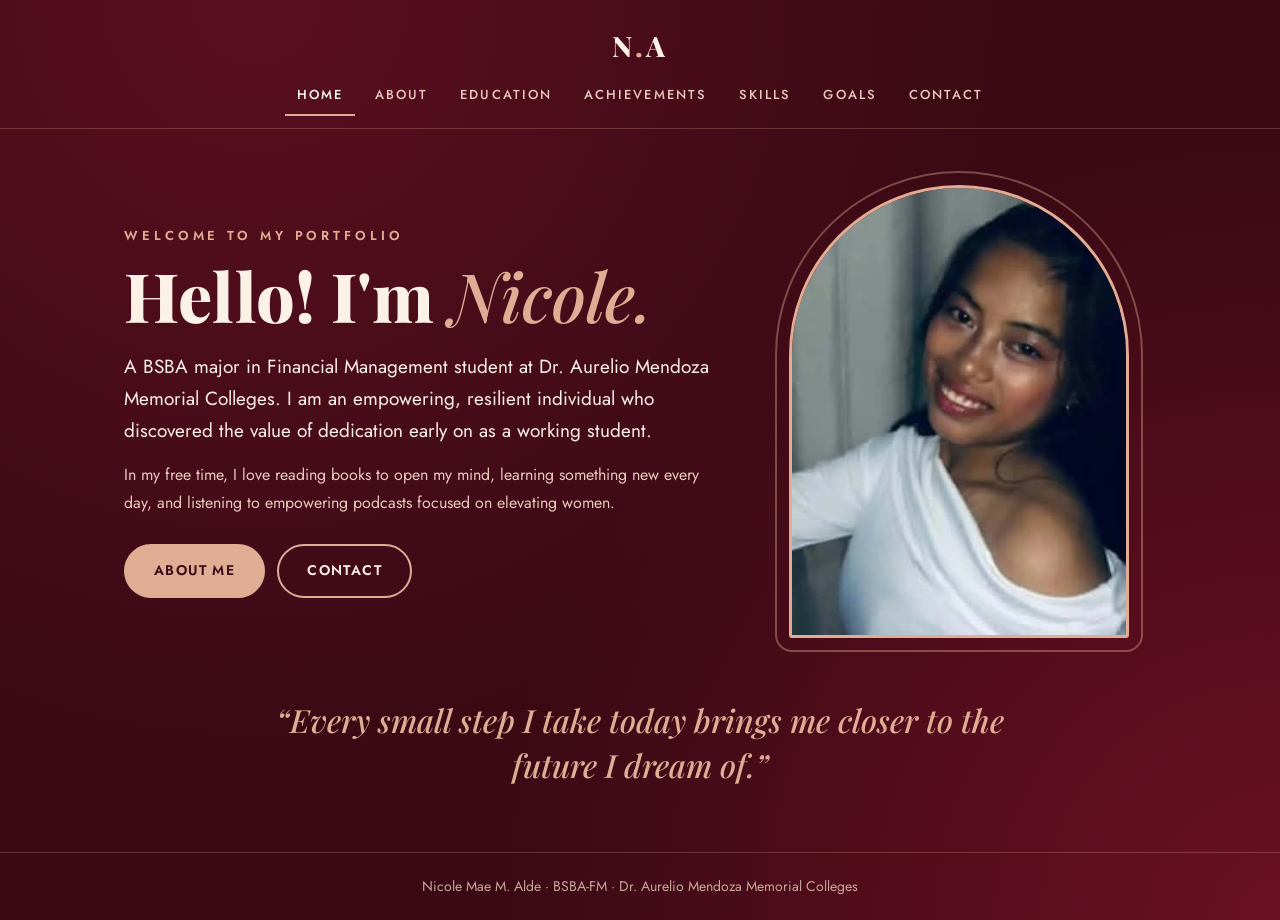
<file: index.html>
<!DOCTYPE html>
<html lang="en">
<head>
<meta charset="UTF-8">
<meta name="viewport" content="width=device-width, initial-scale=1.0">
<title>Home | Nicole Mae M. Alde</title>
<link rel="preconnect" href="https://fonts.googleapis.com">
<link rel="preconnect" href="https://fonts.gstatic.com" crossorigin>
<link href="https://fonts.googleapis.com/css2?family=Jost:wght@400;500;600&family=Playfair+Display:ital,wght@0,600;0,800;1,500&display=swap" rel="stylesheet">
<link rel="stylesheet" href="style.css">
</head>
<body class="home">
<header class="nav">
<a class="logo" href="index.html">N<span>.</span>A</a>
<nav aria-label="Main"><a href="index.html" aria-current="page">Home</a><a href="about.html">About</a><a href="education.html">Education</a><a href="achievements.html">Achievements</a><a href="skills.html">Skills</a><a href="goals.html">Goals</a><a href="contact.html">Contact</a></nav>
</header>
<main class="hero">
<div class="hero-text">
<p class="kicker">Welcome to my portfolio</p>
<h1>Hello! I'm <em>Nicole.</em></h1>
<p class="lead">A BSBA major in Financial Management student at Dr. Aurelio Mendoza Memorial Colleges. I am an empowering, resilient individual who discovered the value of dedication early on as a working student.</p>
<p class="love">In my free time, I love reading books to open my mind, learning something new every day, and listening to empowering podcasts focused on elevating women.</p>
<div class="actions"><a class="btn fill" href="about.html">About me</a><a class="btn ghost" href="contact.html">Contact</a></div>
</div>
<div class="arch"><span class="mono" aria-hidden="true">NA</span><img src="./images/46338457-9e83-4ca0-9f3f-e0965e2bf47f.jfif" alt="Portrait of Nicole Mae M. Alde" onerror="this.style.display='none'"></div>
</main>
<section class="quote"><p>&ldquo;Every small step I take today brings me closer to the future I dream of.&rdquo;</p></section>
<footer><p>Nicole Mae M. Alde &middot; BSBA-FM &middot; Dr. Aurelio Mendoza Memorial Colleges</p></footer>
</body>
</html>
</file>
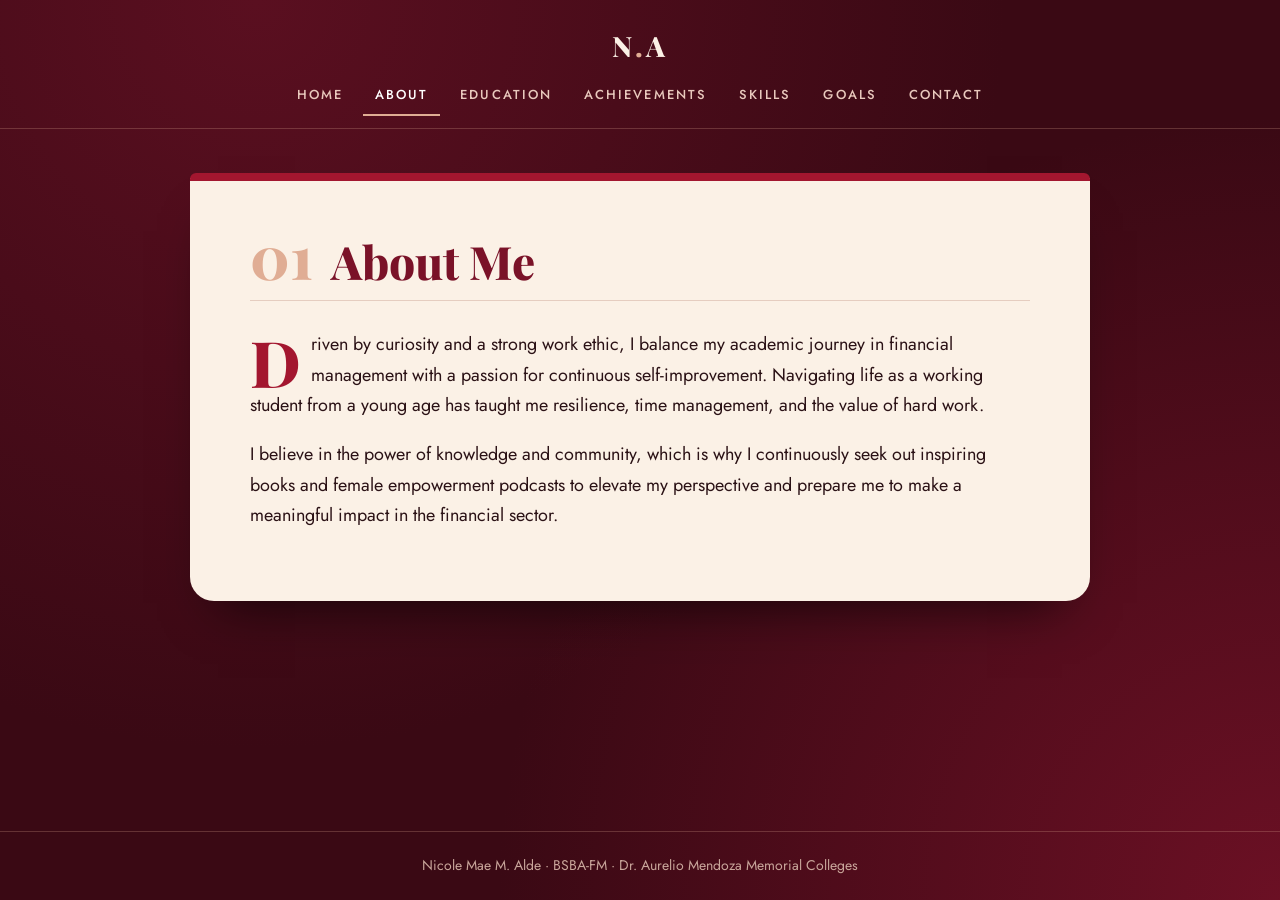
<file: about.html>
<!DOCTYPE html>
<html lang="en">
<head>
<meta charset="UTF-8">
<meta name="viewport" content="width=device-width, initial-scale=1.0">
<title>About | Nicole Mae M. Alde</title>
<link rel="preconnect" href="https://fonts.googleapis.com">
<link rel="preconnect" href="https://fonts.gstatic.com" crossorigin>
<link href="https://fonts.googleapis.com/css2?family=Jost:wght@400;500;600&family=Playfair+Display:ital,wght@0,600;0,800;1,500&display=swap" rel="stylesheet">
<link rel="stylesheet" href="style.css">
</head>
<body class="">
<header class="nav">
<a class="logo" href="index.html">N<span>.</span>A</a>
<nav aria-label="Main"><a href="index.html">Home</a><a href="about.html" aria-current="page">About</a><a href="education.html">Education</a><a href="achievements.html">Achievements</a><a href="skills.html">Skills</a><a href="goals.html">Goals</a><a href="contact.html">Contact</a></nav>
</header>
<main class="paper"><div class="cap"><span class="big">01</span><h1>About Me</h1></div><div class="body"><p>Driven by curiosity and a strong work ethic, I balance my academic journey in financial management with a passion for continuous self-improvement. Navigating life as a working student from a young age has taught me resilience, time management, and the value of hard work.</p><p>I believe in the power of knowledge and community, which is why I continuously seek out inspiring books and female empowerment podcasts to elevate my perspective and prepare me to make a meaningful impact in the financial sector.</p></div></main>
<footer><p>Nicole Mae M. Alde &middot; BSBA-FM &middot; Dr. Aurelio Mendoza Memorial Colleges</p></footer>
</body>
</html>
</file>
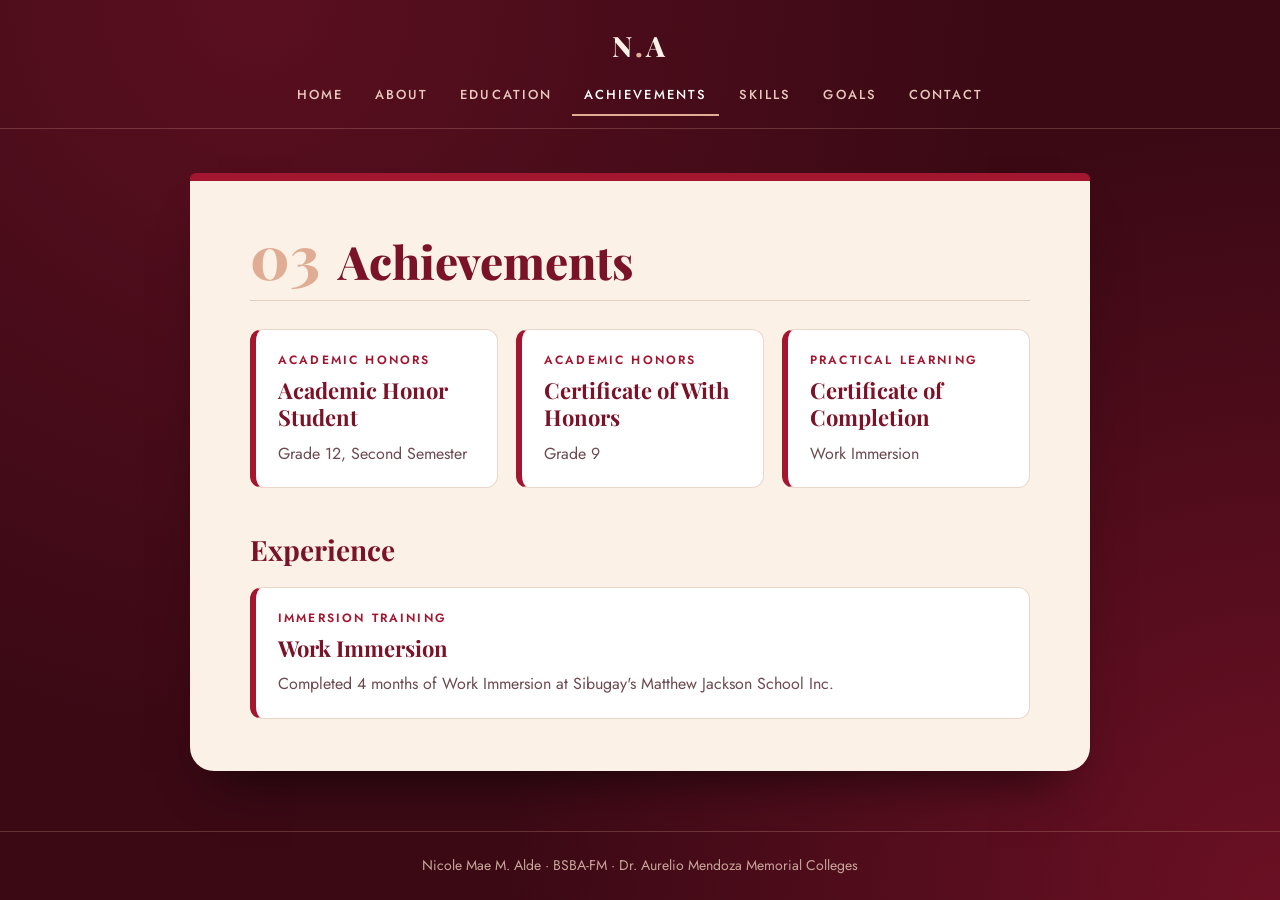
<file: achievements.html>
<!DOCTYPE html>
<html lang="en">
<head>
<meta charset="UTF-8">
<meta name="viewport" content="width=device-width, initial-scale=1.0">
<title>Achievements | Nicole Mae M. Alde</title>
<link rel="preconnect" href="https://fonts.googleapis.com">
<link rel="preconnect" href="https://fonts.gstatic.com" crossorigin>
<link href="https://fonts.googleapis.com/css2?family=Jost:wght@400;500;600&family=Playfair+Display:ital,wght@0,600;0,800;1,500&display=swap" rel="stylesheet">
<link rel="stylesheet" href="style.css">
</head>
<body class="">
<header class="nav">
<a class="logo" href="index.html">N<span>.</span>A</a>
<nav aria-label="Main"><a href="index.html">Home</a><a href="about.html">About</a><a href="education.html">Education</a><a href="achievements.html" aria-current="page">Achievements</a><a href="skills.html">Skills</a><a href="goals.html">Goals</a><a href="contact.html">Contact</a></nav>
</header>
<main class="paper"><div class="cap"><span class="big">03</span><h1>Achievements</h1></div><div class="grid">
<article class="gem"><span class="lvl">Academic Honors</span><h2>Academic Honor Student</h2><p>Grade 12, Second Semester</p></article>
<article class="gem"><span class="lvl">Academic Honors</span><h2>Certificate of With Honors</h2><p>Grade 9</p></article>
<article class="gem"><span class="lvl">Practical Learning</span><h2>Certificate of Completion</h2><p>Work Immersion</p></article>
</div>
<h2 class="sub">Experience</h2>
<article class="gem wide"><span class="lvl">Immersion Training</span><h2>Work Immersion</h2><p>Completed 4 months of Work Immersion at Sibugay's Matthew Jackson School Inc.</p></article></main>
<footer><p>Nicole Mae M. Alde &middot; BSBA-FM &middot; Dr. Aurelio Mendoza Memorial Colleges</p></footer>
</body>
</html>
</file>
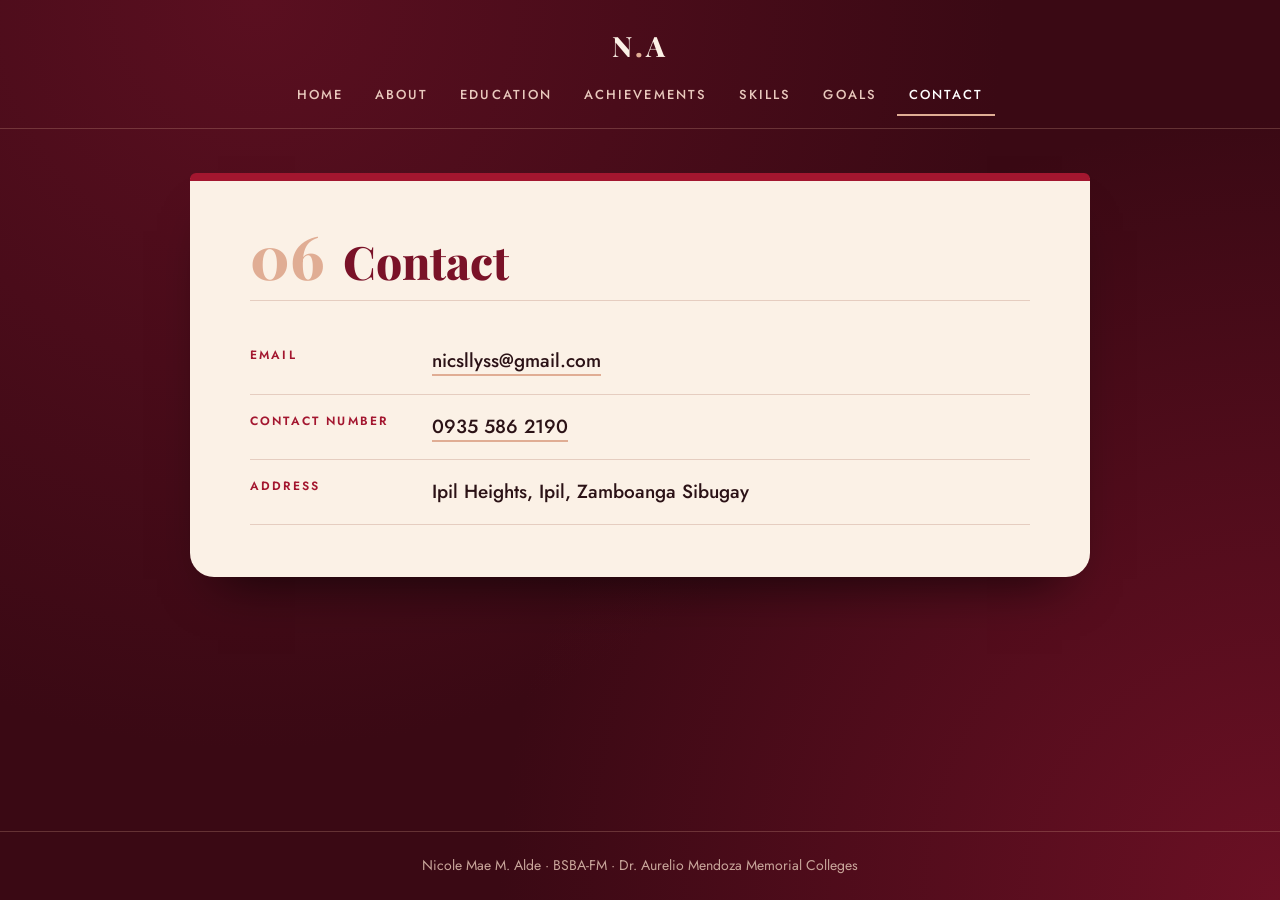
<file: contact.html>
<!DOCTYPE html>
<html lang="en">
<head>
<meta charset="UTF-8">
<meta name="viewport" content="width=device-width, initial-scale=1.0">
<title>Contact | Nicole Mae M. Alde</title>
<link rel="preconnect" href="https://fonts.googleapis.com">
<link rel="preconnect" href="https://fonts.gstatic.com" crossorigin>
<link href="https://fonts.googleapis.com/css2?family=Jost:wght@400;500;600&family=Playfair+Display:ital,wght@0,600;0,800;1,500&display=swap" rel="stylesheet">
<link rel="stylesheet" href="style.css">
</head>
<body class="">
<header class="nav">
<a class="logo" href="index.html">N<span>.</span>A</a>
<nav aria-label="Main"><a href="index.html">Home</a><a href="about.html">About</a><a href="education.html">Education</a><a href="achievements.html">Achievements</a><a href="skills.html">Skills</a><a href="goals.html">Goals</a><a href="contact.html" aria-current="page">Contact</a></nav>
</header>
<main class="paper"><div class="cap"><span class="big">06</span><h1>Contact</h1></div><dl class="info">
<div><dt>Email</dt><dd><a href="mailto:nicsllyss@gmail.com">nicsllyss@gmail.com</a></dd></div>
<div><dt>Contact number</dt><dd><a href="tel:09355862190">0935 586 2190</a></dd></div>
<div><dt>Address</dt><dd>Ipil Heights, Ipil, Zamboanga Sibugay</dd></div>
</dl></main>
<footer><p>Nicole Mae M. Alde &middot; BSBA-FM &middot; Dr. Aurelio Mendoza Memorial Colleges</p></footer>
</body>
</html>
</file>
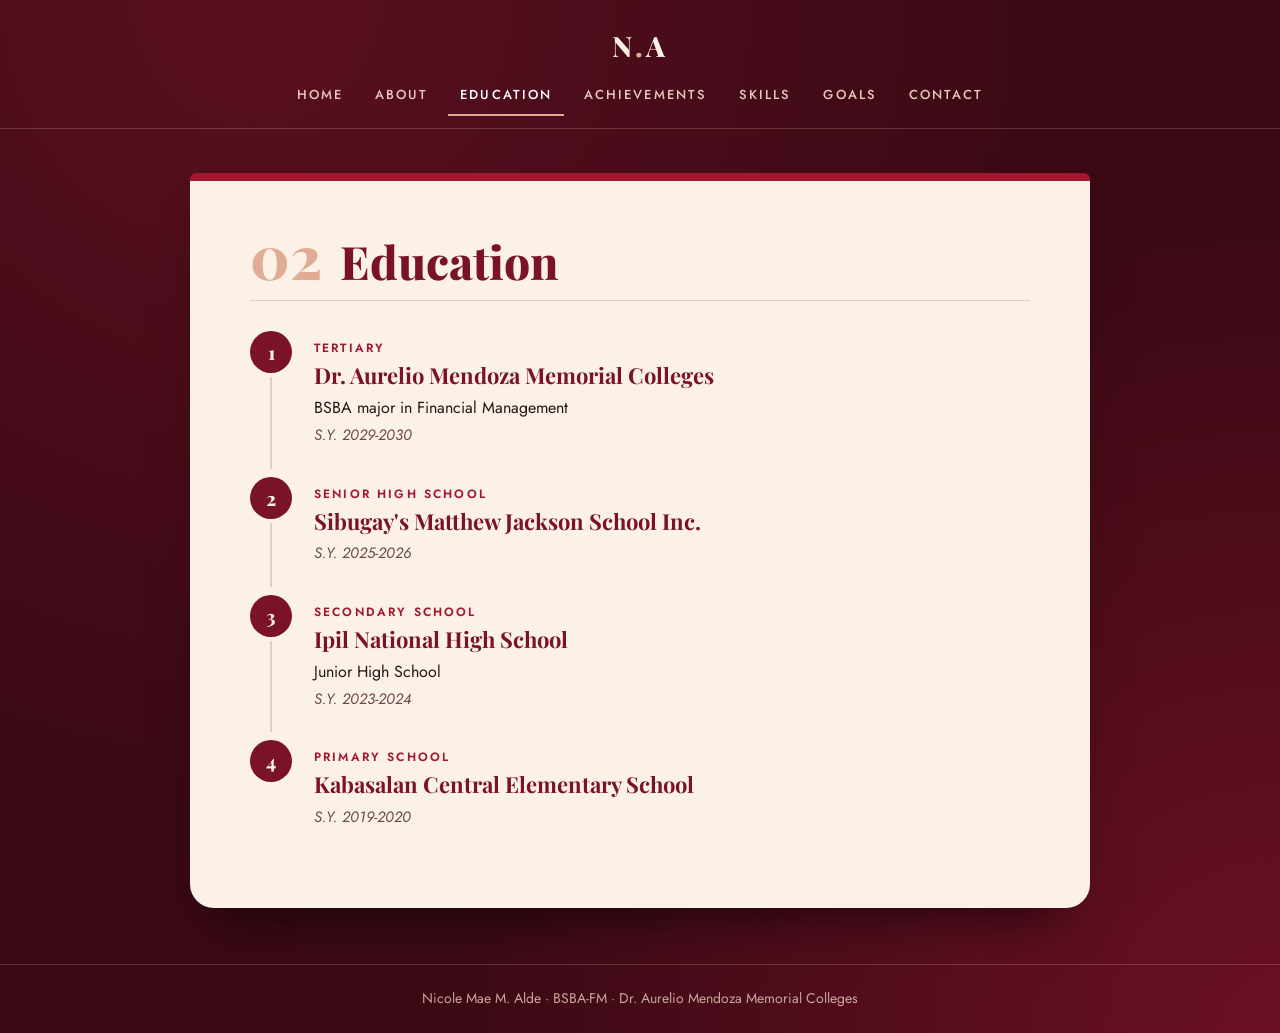
<file: education.html>
<!DOCTYPE html>
<html lang="en">
<head>
<meta charset="UTF-8">
<meta name="viewport" content="width=device-width, initial-scale=1.0">
<title>Education | Nicole Mae M. Alde</title>
<link rel="preconnect" href="https://fonts.googleapis.com">
<link rel="preconnect" href="https://fonts.gstatic.com" crossorigin>
<link href="https://fonts.googleapis.com/css2?family=Jost:wght@400;500;600&family=Playfair+Display:ital,wght@0,600;0,800;1,500&display=swap" rel="stylesheet">
<link rel="stylesheet" href="style.css">
</head>
<body class="">
<header class="nav">
<a class="logo" href="index.html">N<span>.</span>A</a>
<nav aria-label="Main"><a href="index.html">Home</a><a href="about.html">About</a><a href="education.html" aria-current="page">Education</a><a href="achievements.html">Achievements</a><a href="skills.html">Skills</a><a href="goals.html">Goals</a><a href="contact.html">Contact</a></nav>
</header>
<main class="paper"><div class="cap"><span class="big">02</span><h1>Education</h1></div><ol class="steps">
<li><span class="lvl">Tertiary</span><h2>Dr. Aurelio Mendoza Memorial Colleges</h2><p>BSBA major in Financial Management</p><em>S.Y. 2029-2030</em></li>
<li><span class="lvl">Senior High School</span><h2>Sibugay's Matthew Jackson School Inc.</h2><em>S.Y. 2025-2026</em></li>
<li><span class="lvl">Secondary School</span><h2>Ipil National High School</h2><p>Junior High School</p><em>S.Y. 2023-2024</em></li>
<li><span class="lvl">Primary School</span><h2>Kabasalan Central Elementary School</h2><em>S.Y. 2019-2020</em></li>
</ol></main>
<footer><p>Nicole Mae M. Alde &middot; BSBA-FM &middot; Dr. Aurelio Mendoza Memorial Colleges</p></footer>
</body>
</html>
</file>
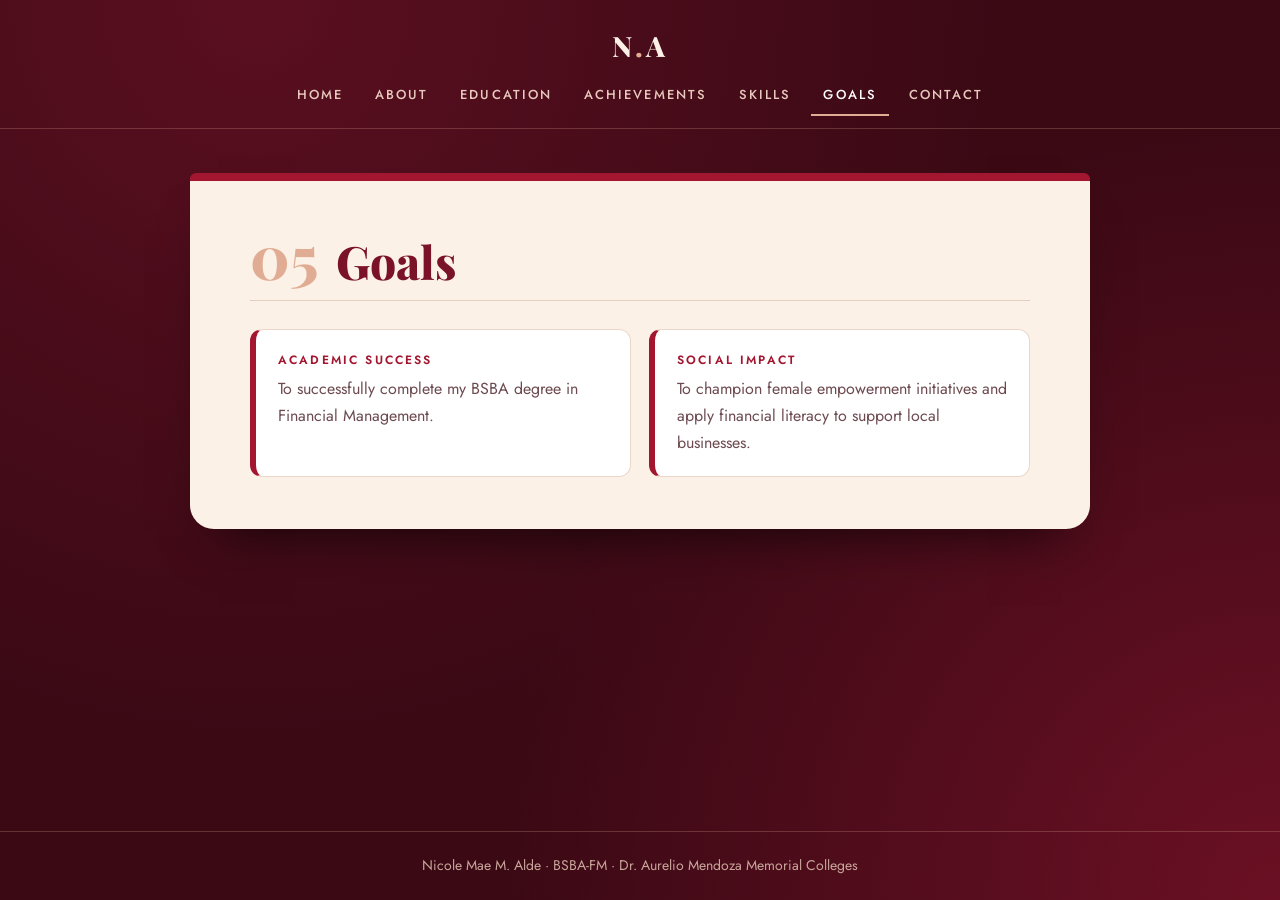
<file: goals.html>
<!DOCTYPE html>
<html lang="en">
<head>
<meta charset="UTF-8">
<meta name="viewport" content="width=device-width, initial-scale=1.0">
<title>Goals | Nicole Mae M. Alde</title>
<link rel="preconnect" href="https://fonts.googleapis.com">
<link rel="preconnect" href="https://fonts.gstatic.com" crossorigin>
<link href="https://fonts.googleapis.com/css2?family=Jost:wght@400;500;600&family=Playfair+Display:ital,wght@0,600;0,800;1,500&display=swap" rel="stylesheet">
<link rel="stylesheet" href="style.css">
</head>
<body class="">
<header class="nav">
<a class="logo" href="index.html">N<span>.</span>A</a>
<nav aria-label="Main"><a href="index.html">Home</a><a href="about.html">About</a><a href="education.html">Education</a><a href="achievements.html">Achievements</a><a href="skills.html">Skills</a><a href="goals.html" aria-current="page">Goals</a><a href="contact.html">Contact</a></nav>
</header>
<main class="paper"><div class="cap"><span class="big">05</span><h1>Goals</h1></div><div class="grid two">
<article class="gem"><span class="lvl">Academic Success</span><p>To successfully complete my BSBA degree in Financial Management.</p></article>
<article class="gem"><span class="lvl">Social Impact</span><p>To champion female empowerment initiatives and apply financial literacy to support local businesses.</p></article>
</div></main>
<footer><p>Nicole Mae M. Alde &middot; BSBA-FM &middot; Dr. Aurelio Mendoza Memorial Colleges</p></footer>
</body>
</html>
</file>
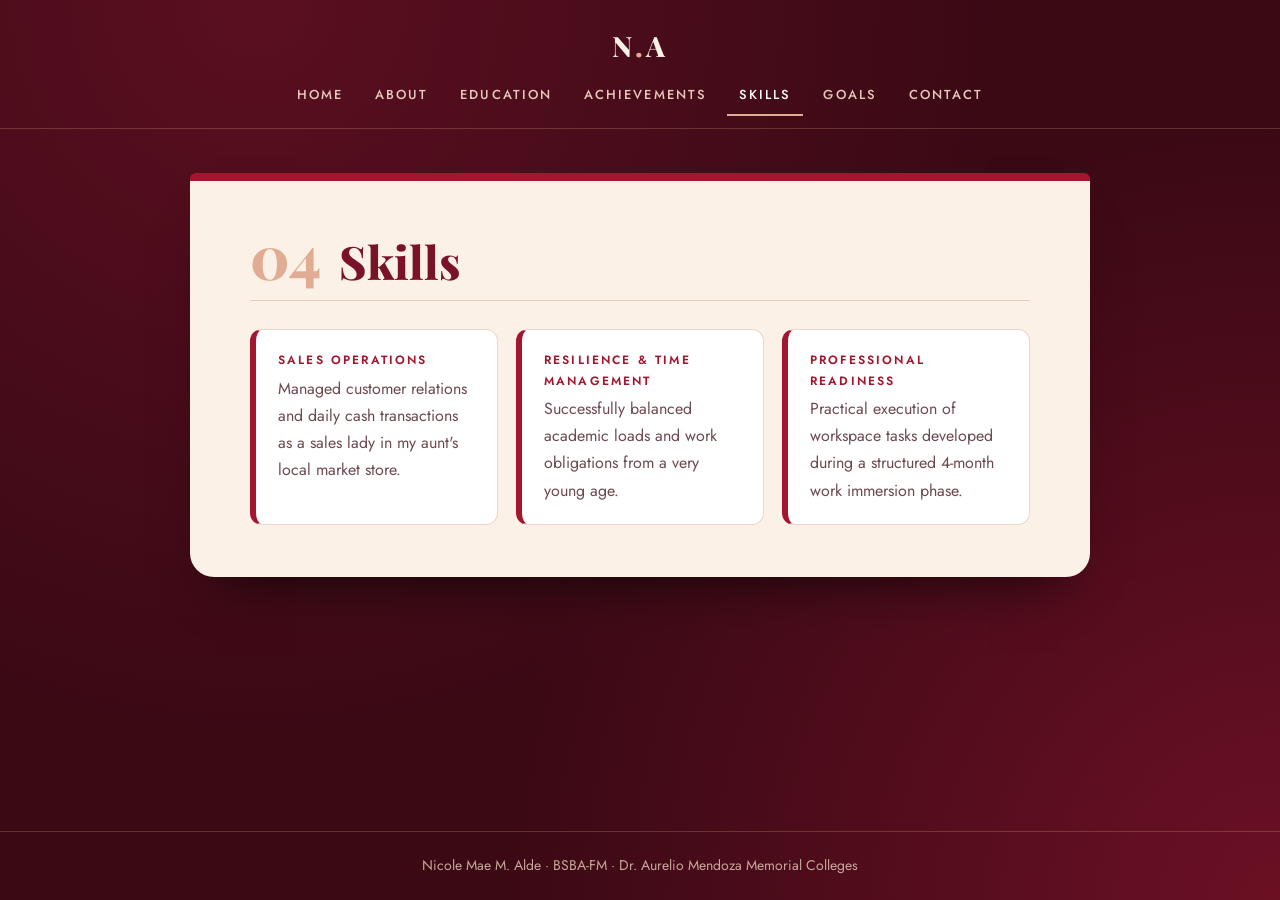
<file: skills.html>
<!DOCTYPE html>
<html lang="en">
<head>
<meta charset="UTF-8">
<meta name="viewport" content="width=device-width, initial-scale=1.0">
<title>Skills | Nicole Mae M. Alde</title>
<link rel="preconnect" href="https://fonts.googleapis.com">
<link rel="preconnect" href="https://fonts.gstatic.com" crossorigin>
<link href="https://fonts.googleapis.com/css2?family=Jost:wght@400;500;600&family=Playfair+Display:ital,wght@0,600;0,800;1,500&display=swap" rel="stylesheet">
<link rel="stylesheet" href="style.css">
</head>
<body class="">
<header class="nav">
<a class="logo" href="index.html">N<span>.</span>A</a>
<nav aria-label="Main"><a href="index.html">Home</a><a href="about.html">About</a><a href="education.html">Education</a><a href="achievements.html">Achievements</a><a href="skills.html" aria-current="page">Skills</a><a href="goals.html">Goals</a><a href="contact.html">Contact</a></nav>
</header>
<main class="paper"><div class="cap"><span class="big">04</span><h1>Skills</h1></div><div class="grid">
<article class="gem"><span class="lvl">Sales Operations</span><p>Managed customer relations and daily cash transactions as a sales lady in my aunt's local market store.</p></article>
<article class="gem"><span class="lvl">Resilience &amp; Time Management</span><p>Successfully balanced academic loads and work obligations from a very young age.</p></article>
<article class="gem"><span class="lvl">Professional Readiness</span><p>Practical execution of workspace tasks developed during a structured 4-month work immersion phase.</p></article>
</div></main>
<footer><p>Nicole Mae M. Alde &middot; BSBA-FM &middot; Dr. Aurelio Mendoza Memorial Colleges</p></footer>
</body>
</html>
</file>
<file: style.css>
:root{--deep:#3a0914;--wine:#7a1228;--red:#a3162f;--cream:#fbf1e6;--rose:#e0ad94;--ink:#2b1216;--muted:#6d4a4f}
*{box-sizing:border-box}
body{margin:0;min-height:100vh;display:flex;flex-direction:column;font-family:"Jost",system-ui,-apple-system,"Segoe UI",Arial,sans-serif;color:var(--ink);line-height:1.7;
background:radial-gradient(circle at 20% 0%,#5a0f20 0,transparent 55%),radial-gradient(circle at 100% 100%,#6b1024 0,transparent 50%),var(--deep)}
a{color:inherit}
a:focus-visible{outline:3px solid var(--rose);outline-offset:3px;border-radius:4px}
.nav{display:flex;flex-direction:column;align-items:center;gap:6px;padding:22px 20px 12px;border-bottom:1px solid rgba(224,173,148,.25)}
.logo{font-family:"Playfair Display",Georgia,serif;font-weight:800;font-size:28px;color:var(--cream);text-decoration:none;letter-spacing:.1em}
.logo span{color:var(--rose)}
nav{display:flex;flex-wrap:wrap;justify-content:center;gap:2px 8px}
nav a{text-decoration:none;color:#e9c9bd;font-size:13px;letter-spacing:.16em;text-transform:uppercase;font-weight:500;padding:8px 12px;border-bottom:2px solid transparent}
nav a:hover{color:#fff}
nav a[aria-current="page"]{color:#fff;border-bottom-color:var(--rose)}
.hero{max-width:1080px;width:100%;margin:0 auto;padding:56px 24px 40px;display:grid;grid-template-columns:1.2fr .8fr;gap:48px;align-items:center;color:var(--cream)}
.kicker{margin:0 0 12px;color:var(--rose);font-size:13px;letter-spacing:.3em;text-transform:uppercase;font-weight:600}
.hero h1{margin:0 0 20px;font-family:"Playfair Display",Georgia,serif;font-weight:800;font-size:clamp(40px,6vw,68px);line-height:1.05}
.hero h1 em{color:var(--rose);font-weight:500}
.lead{font-size:19px;margin:0 0 14px}
.love{margin:0 0 28px;color:#e9c9bd}
.actions{display:flex;gap:12px;flex-wrap:wrap}
.btn{display:inline-block;padding:13px 28px;border-radius:999px;text-decoration:none;font-weight:600;font-size:14px;letter-spacing:.1em;text-transform:uppercase;border:2px solid var(--rose);transition:transform .15s,background .15s}
.btn:hover{transform:translateY(-2px)}
.btn.fill{background:var(--rose);color:var(--deep)}
.btn.ghost{color:var(--cream)}
.btn.ghost:hover{background:rgba(224,173,148,.15)}
.arch{position:relative;width:100%;max-width:340px;aspect-ratio:3/4;margin:0 auto;border-radius:999px 999px 18px 18px;overflow:hidden;border:3px solid var(--rose);outline:2px solid rgba(224,173,148,.4);outline-offset:12px;background:linear-gradient(160deg,var(--red),var(--wine))}
.arch .mono{position:absolute;inset:0;display:grid;place-items:center;font-family:"Playfair Display",Georgia,serif;font-weight:800;font-size:90px;color:var(--cream);opacity:.9}
.arch img{position:absolute;inset:0;width:100%;height:100%;object-fit:cover}
.quote{max-width:820px;margin:20px auto 64px;padding:0 24px;text-align:center}
.quote p{margin:0;font-family:"Playfair Display",Georgia,serif;font-style:italic;font-weight:500;font-size:clamp(22px,3vw,32px);line-height:1.4;color:var(--rose)}
.paper{max-width:900px;width:calc(100% - 40px);margin:44px auto 56px;background:var(--cream);border-radius:6px 6px 24px 24px;padding:44px clamp(22px,5vw,60px) 52px;box-shadow:0 30px 50px -28px rgba(0,0,0,.7);border-top:8px solid var(--red)}
.cap{display:flex;align-items:baseline;gap:18px;margin-bottom:28px;border-bottom:1px solid #e5cdc0;padding-bottom:14px}
.big{font-family:"Playfair Display",Georgia,serif;font-weight:800;font-size:60px;line-height:1;color:var(--rose)}
.cap h1{margin:0;font-family:"Playfair Display",Georgia,serif;font-weight:800;font-size:clamp(32px,5vw,46px);color:var(--wine);line-height:1.1}
.body p{margin:0 0 18px;font-size:18px}.body p:first-child::first-letter{font-family:"Playfair Display",Georgia,serif;font-weight:800;font-size:64px;float:left;line-height:.85;padding:6px 10px 0 0;color:var(--red)}
.lvl{font-size:12px;font-weight:600;letter-spacing:.18em;text-transform:uppercase;color:var(--red)}
.steps{list-style:none;margin:0;padding:0;counter-reset:s}
.steps li{position:relative;padding:4px 0 26px 64px;counter-increment:s}
.steps li::before{content:counter(s);position:absolute;left:0;top:2px;width:42px;height:42px;border-radius:50%;background:var(--wine);color:var(--cream);display:grid;place-items:center;font-family:"Playfair Display",Georgia,serif;font-weight:800;font-size:19px}
.steps li::after{content:"";position:absolute;left:20px;top:48px;bottom:6px;width:2px;background:#e5cdc0}
.steps li:last-child::after{display:none}
.steps h2,.gem h2{margin:2px 0 4px;font-family:"Playfair Display",Georgia,serif;font-size:22px;color:var(--wine);line-height:1.25}
.steps p{margin:0}.steps em{color:var(--muted);font-size:15px}
.grid{display:grid;grid-template-columns:repeat(3,1fr);gap:18px}
.grid.two{grid-template-columns:repeat(2,1fr)}
.gem{background:#fff;border:1px solid #ecd6ca;border-left:6px solid var(--red);border-radius:12px;padding:20px 22px;display:flex;flex-direction:column;gap:4px}
.gem p{margin:0;color:var(--muted)}
.gem.wide{margin-top:4px}
.sub{margin:38px 0 14px;font-family:"Playfair Display",Georgia,serif;font-size:28px;color:var(--wine)}
.info{margin:0}
.info div{display:grid;grid-template-columns:170px 1fr;gap:12px;padding:16px 0;border-bottom:1px solid #e5cdc0}
.info dt{font-size:12px;font-weight:600;letter-spacing:.18em;text-transform:uppercase;color:var(--red)}
.info dd{margin:0;font-size:19px;font-weight:500}
.info a{text-decoration:none;border-bottom:2px solid var(--rose);word-break:break-all}
footer{margin-top:auto;text-align:center;padding:22px;color:#c9a69b;font-size:14px;border-top:1px solid rgba(224,173,148,.25)}
footer p{margin:0}
@media (max-width:820px){.hero{grid-template-columns:1fr;gap:40px;padding-top:36px}.arch{order:-1;max-width:260px}.grid,.grid.two{grid-template-columns:1fr}.info div{grid-template-columns:1fr;gap:2px}.big{font-size:44px}}
@media (prefers-reduced-motion:reduce){.btn{transition:none}}
</file>
